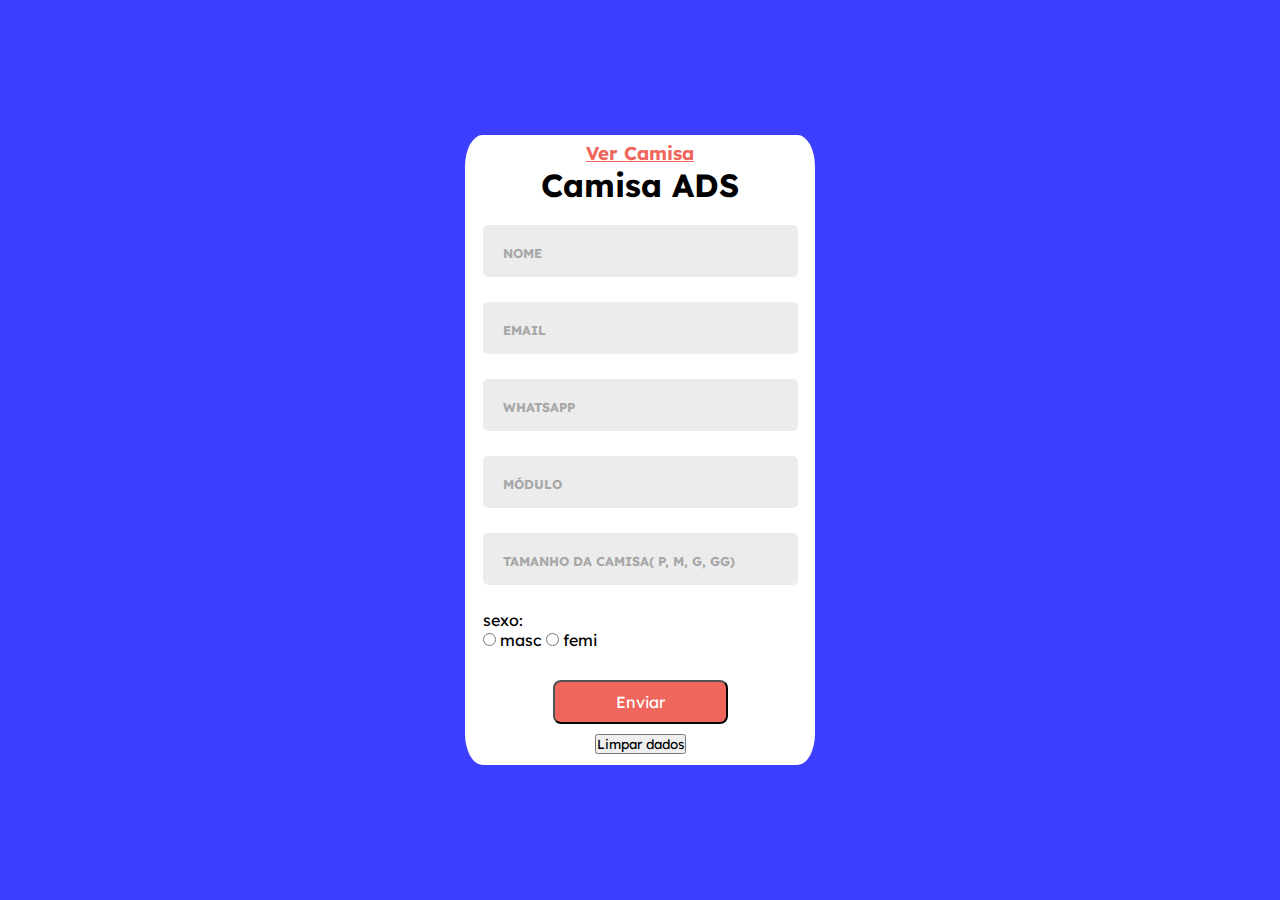
<file: index.html>
<!DOCTYPE html>
<html lang="en">

<head>
    <meta charset="UTF-8">
    <meta http-equiv="X-UA-Compatible" content="IE=edge">
    <meta name="viewport" content="width=device-width, initial-scale=1.0">
    <link rel="stylesheet" href="style.css">
    <title>Camisa de Ads</title>
</head>

<body>
    <form id="form">
        <h3><a href="camisa.html">Ver Camisa</a></h3>
        <h1>Camisa ADS</h1>

        <label class="login_label">
            <span>Nome</span>
            <input required type="text" name="name" class="input">
        </label>

        <label class="login_label">
            <span>Email</span>
            <input required type="email" name="email" class="input">
        </label>

        <label class="login_label">
            <span>WhatsApp</span>
            <input required type="tel" name="whatsApp" class="input" autocomplete="tel-national">
        </label>

        <label class="login_label">
            <span>Módulo</span>
            <input required type="number" name="modulo" class="input">
        </label>

        <label class="login_label">
            <span>Tamanho da Camisa( P, M, G, GG)</span>
            <input required type="" name="tamanho" class="input">
            
            
        </label>

        <label class="login_label">
            <p>sexo:</p>
            <input class="" type="radio" name="opcao" VALUE="masc"> masc
            <input class="" type="radio" name="opcao" VALUE="femi"> femi
        </label>
    
            <button type="submit" class="login__button">Enviar</button>
            <button type="reset">Limpar dados</button>
        
    </form>

    <script src="./script.js"></script>
    <script>
        
    </script>
</body>

</html>
</file>
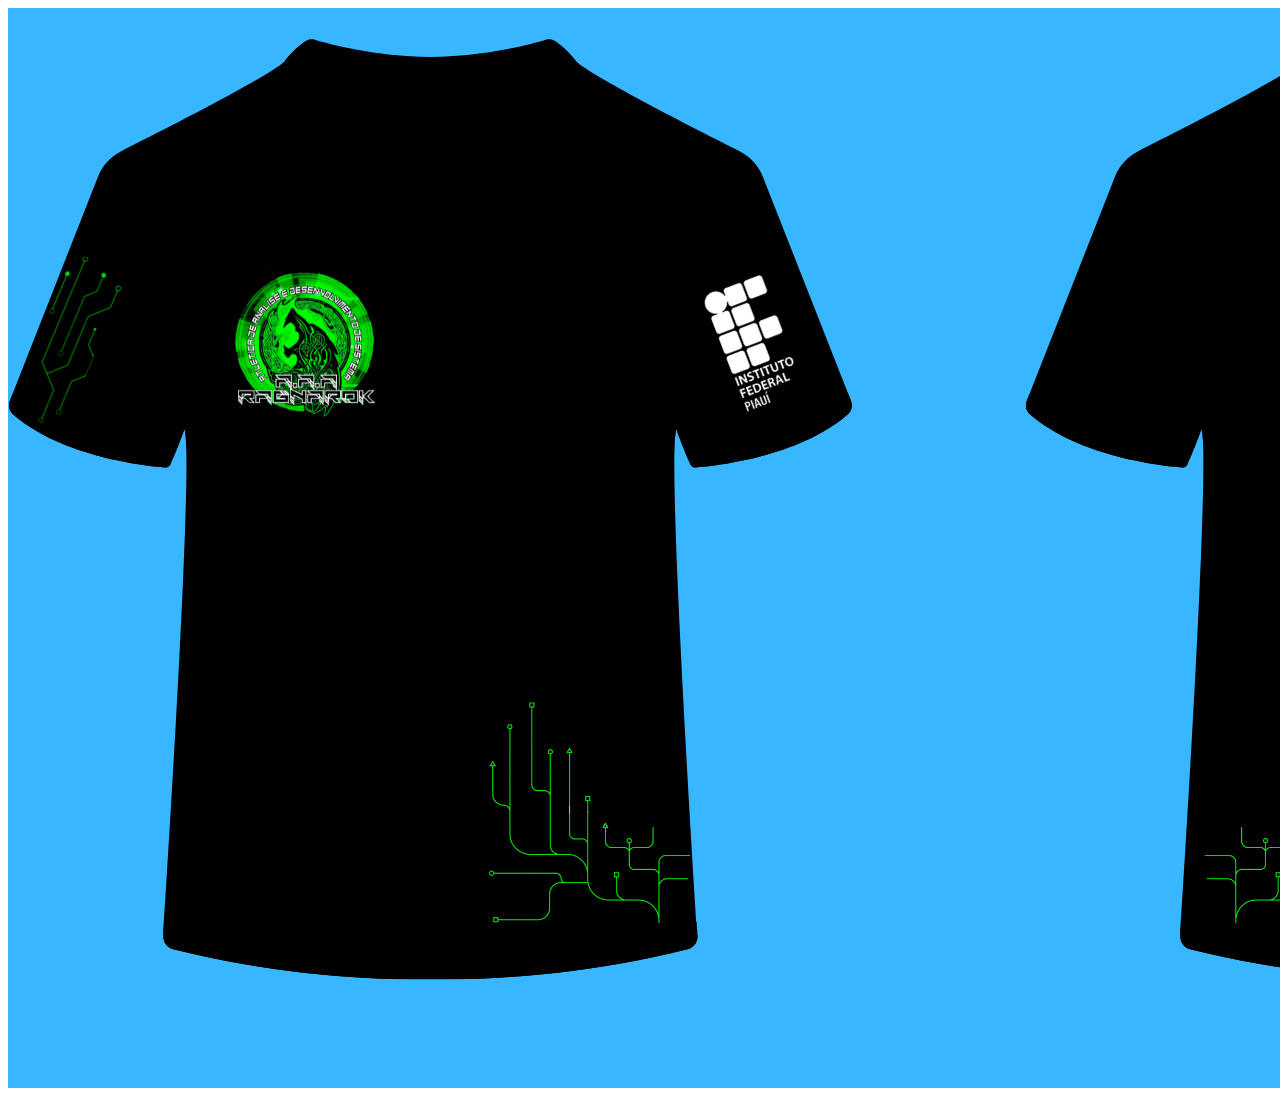
<file: camisa.html>
<!DOCTYPE html>
<html lang="en">
<head>
    <meta charset="UTF-8">
    <meta http-equiv="X-UA-Compatible" content="IE=edge">
    <meta name="viewport" content="width=device-width, initial-scale=1.0">
    <title>Camisa</title>
</head>
<body>
    <img src="camisads.png" alt="camisa de Ads">
</body>
</html>
</file>
<file: style.css>
@import url('https://fonts.googleapis.com/css2?family=Lexend+Deca:wght@300;400;500;600;700&display=swap');


* {
    padding: 0;
    margin: 0;
    box-sizing: border-box;
    font-family: 'Lexend Deca', sans-serif;
}

body {
    width: 100%;
    height: 100vh;
    background-color: rgb(62, 62, 255);
}

form {
    position: absolute;
    top: 50%;
    left: 50%;
    transform: translateY(-50%) translateX(-50%);
    margin: auto;
    width: 350px;
    height: 630px;
    background-color: white;
    display: flex;
    flex-direction: column;
    align-items: center;
    justify-content: center;
    border-radius: 5%;
}

form a {
    color: #ee665c;
}

form h1 {
    font: bolder;
    margin-bottom: 20px;
}

label {
    display: block;
    margin-bottom: 25px;
    width: 90%;
}

.input {
    width: 100%;
    background-color: #ececec;
    border: 2px solid rgba(0, 0, 0, 0);
    border-radius: 5px;
    outline: none;
    font-size: 0.9em;
    padding: 20px 10px 10px;
    font-weight: 600;
    color: #343434;
}

.login_label span {
    position: absolute;
    font-size: 0.8em;
    font-weight: 700;
    text-transform: uppercase;
    color: #A7A7A7;
    margin: 20px;
    cursor: text;
    transition: all 200ms ease;
}

input:focus {
    background-color: #F9F9F9;
    border: 2px solid #343434;
}

.login_label .span-active {
    font-size: 0.7em;
    margin: 8px 10px;
}

button {
    margin: 5px;
}

.login__button {
    background-color: #ee665c;
    border-radius: 8px;
    color: #fff;
    cursor: pointer;
    font-size: 1em;
    max-width: 300px;
    padding: 10px;
    width: 50%;
}
.login__button:hover {
    background-color: #d42a1e;
}
</file>
